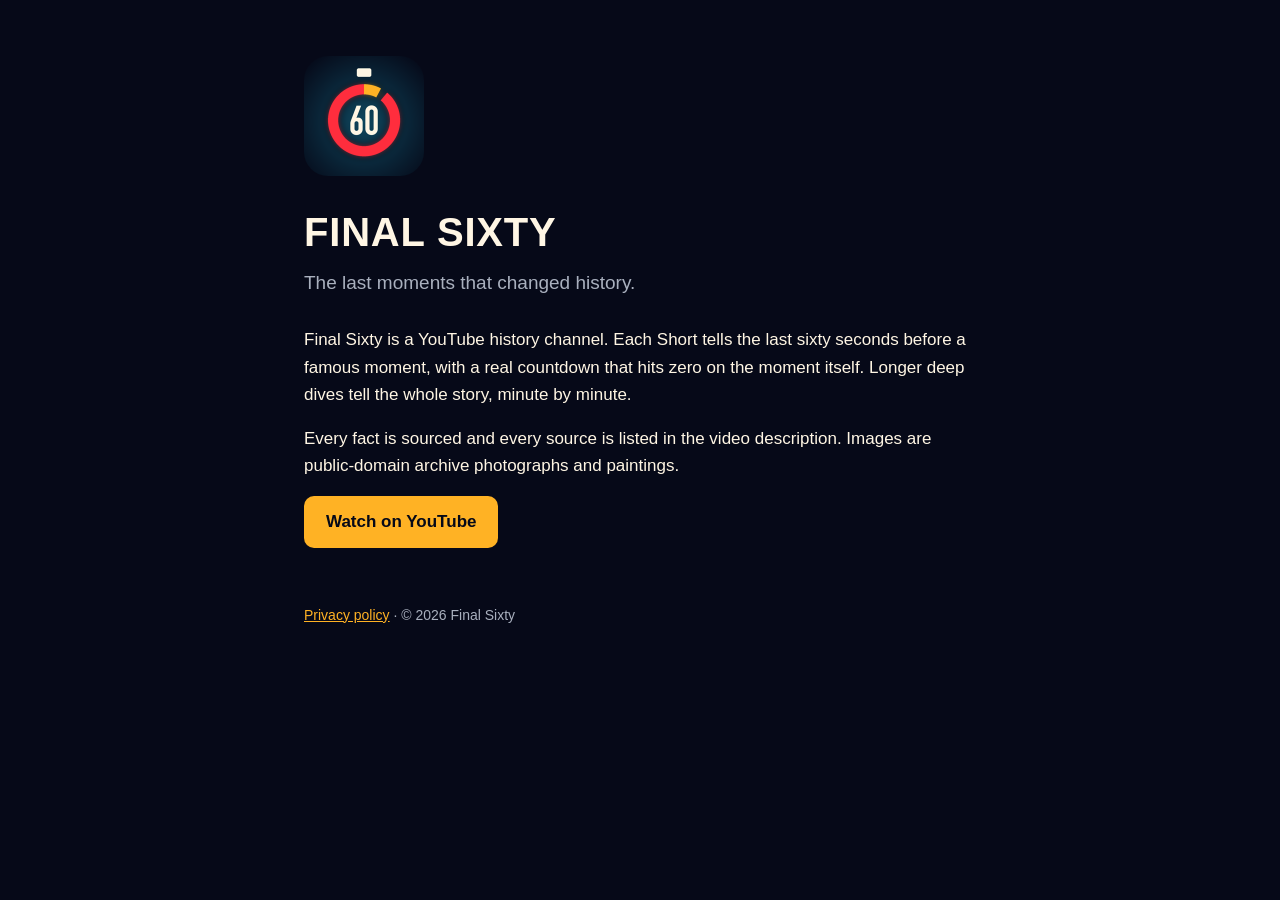
<file: index.html>
<!doctype html><html lang="en-GB"><head><meta charset="utf-8"><meta name="viewport" content="width=device-width,initial-scale=1">
<title>Final Sixty</title><meta name="description" content="Final Sixty: the last moments that changed history, told in real time.">
<link rel="stylesheet" href="style.css"><link rel="icon" href="logo.png"></head><body><main>
<img class="logo" src="logo.png" alt="Final Sixty logo">
<h1>FINAL SIXTY</h1>
<p class="tag">The last moments that changed history.</p>
<p>Final Sixty is a YouTube history channel. Each Short tells the last sixty seconds before a famous moment, with a real countdown that hits zero on the moment itself. Longer deep dives tell the whole story, minute by minute.</p>
<p>Every fact is sourced and every source is listed in the video description. Images are public-domain archive photographs and paintings.</p>
<p><a class="btn" href="https://www.youtube.com/@FinalSixty">Watch on YouTube</a></p>
<footer><a href="privacy.html">Privacy policy</a> · © 2026 Final Sixty</footer>
</main></body></html>
</file>
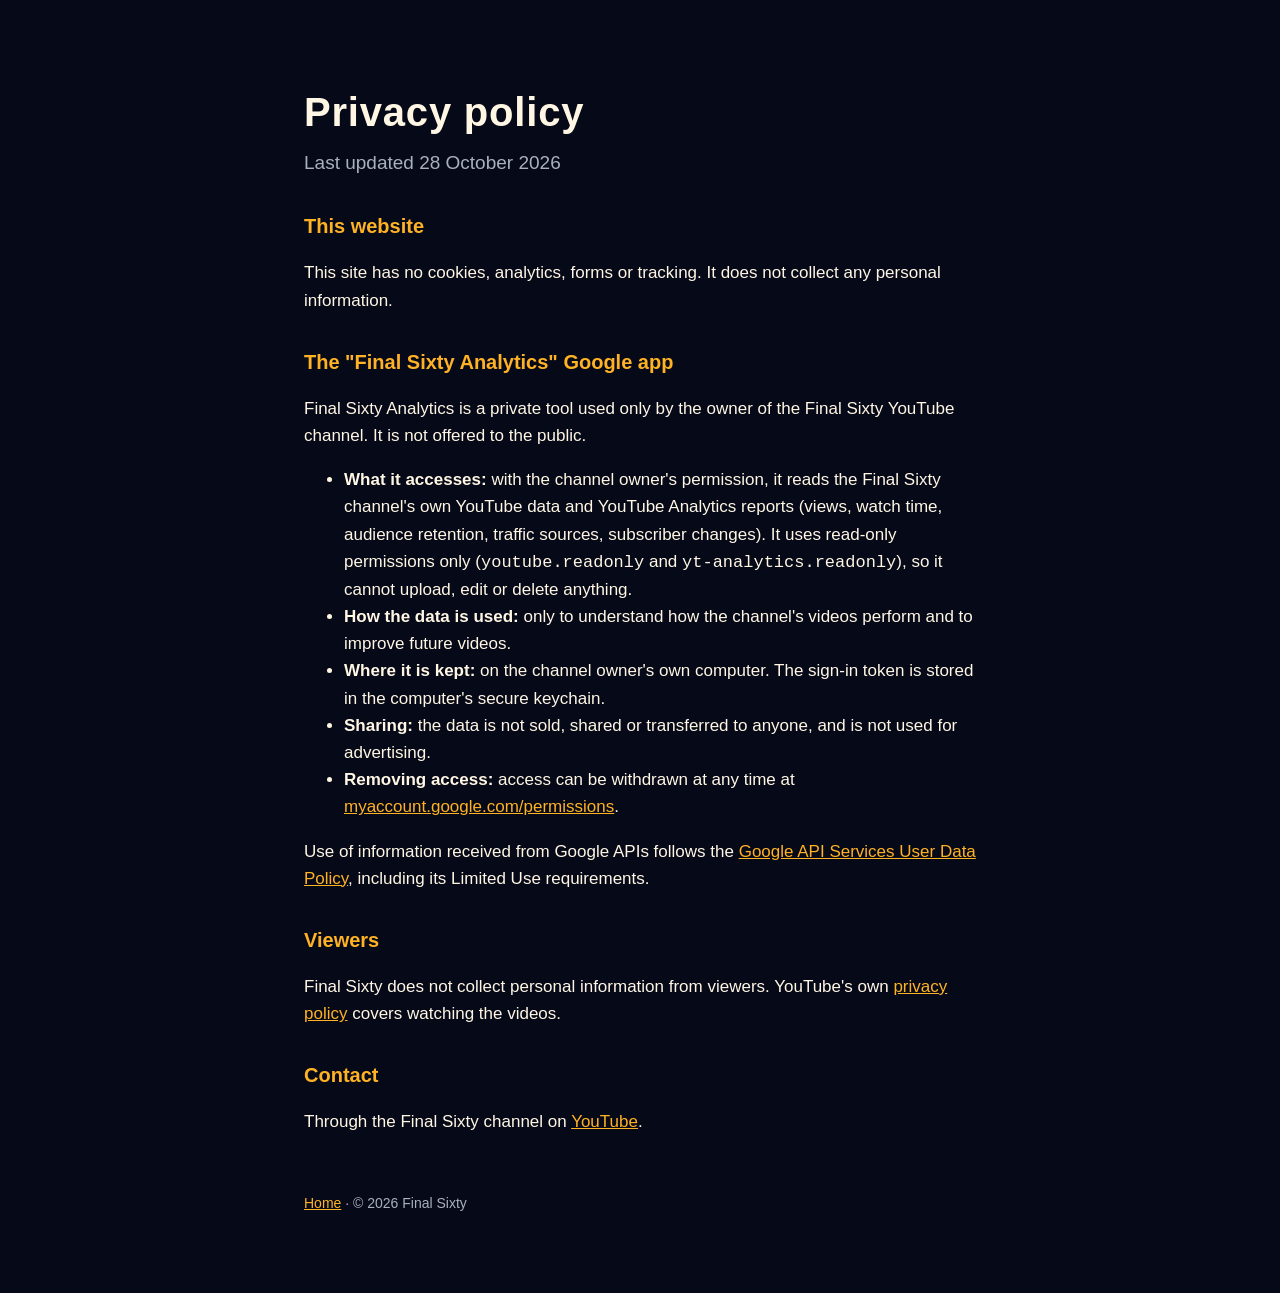
<file: privacy.html>
<!doctype html><html lang="en-GB"><head><meta charset="utf-8"><meta name="viewport" content="width=device-width,initial-scale=1">
<title>Privacy policy · Final Sixty</title><link rel="stylesheet" href="style.css"><link rel="icon" href="logo.png"></head><body><main>
<h1>Privacy policy</h1>
<p class="tag">Last updated 28 October 2026</p>
<h2>This website</h2>
<p>This site has no cookies, analytics, forms or tracking. It does not collect any personal information.</p>
<h2>The "Final Sixty Analytics" Google app</h2>
<p>Final Sixty Analytics is a private tool used only by the owner of the Final Sixty YouTube channel. It is not offered to the public.</p>
<ul>
<li><b>What it accesses:</b> with the channel owner's permission, it reads the Final Sixty channel's own YouTube data and YouTube Analytics reports (views, watch time, audience retention, traffic sources, subscriber changes). It uses read-only permissions only (<code>youtube.readonly</code> and <code>yt-analytics.readonly</code>), so it cannot upload, edit or delete anything.</li>
<li><b>How the data is used:</b> only to understand how the channel's videos perform and to improve future videos.</li>
<li><b>Where it is kept:</b> on the channel owner's own computer. The sign-in token is stored in the computer's secure keychain.</li>
<li><b>Sharing:</b> the data is not sold, shared or transferred to anyone, and is not used for advertising.</li>
<li><b>Removing access:</b> access can be withdrawn at any time at <a href="https://myaccount.google.com/permissions">myaccount.google.com/permissions</a>.</li>
</ul>
<p>Use of information received from Google APIs follows the <a href="https://developers.google.com/terms/api-services-user-data-policy">Google API Services User Data Policy</a>, including its Limited Use requirements.</p>
<h2>Viewers</h2>
<p>Final Sixty does not collect personal information from viewers. YouTube's own <a href="https://policies.google.com/privacy">privacy policy</a> covers watching the videos.</p>
<h2>Contact</h2>
<p>Through the Final Sixty channel on <a href="https://www.youtube.com/@FinalSixty">YouTube</a>.</p>
<footer><a href="index.html">Home</a> · © 2026 Final Sixty</footer>
</main></body></html>
</file>
<file: style.css>
:root{--ink:#060918;--bone:#FFF6E4;--amber:#FFB224;--muted:#A9B0BE}
*{box-sizing:border-box}body{margin:0;background:var(--ink);color:var(--bone);font:17px/1.6 -apple-system,"Avenir Next",Segoe UI,Roboto,sans-serif}
main{max-width:720px;margin:0 auto;padding:56px 24px 80px}
img.logo{width:120px;height:120px;border-radius:24px;display:block}
h1{font-size:40px;letter-spacing:.02em;margin:24px 0 4px}h2{font-size:20px;margin:32px 0 8px;color:var(--amber)}
.tag{color:var(--muted);font-size:19px;margin:0 0 28px}a{color:var(--amber)}
.btn{display:inline-block;background:var(--amber);color:var(--ink);font-weight:700;padding:12px 22px;border-radius:10px;text-decoration:none}
footer{margin-top:56px;color:var(--muted);font-size:14px}
</file>
